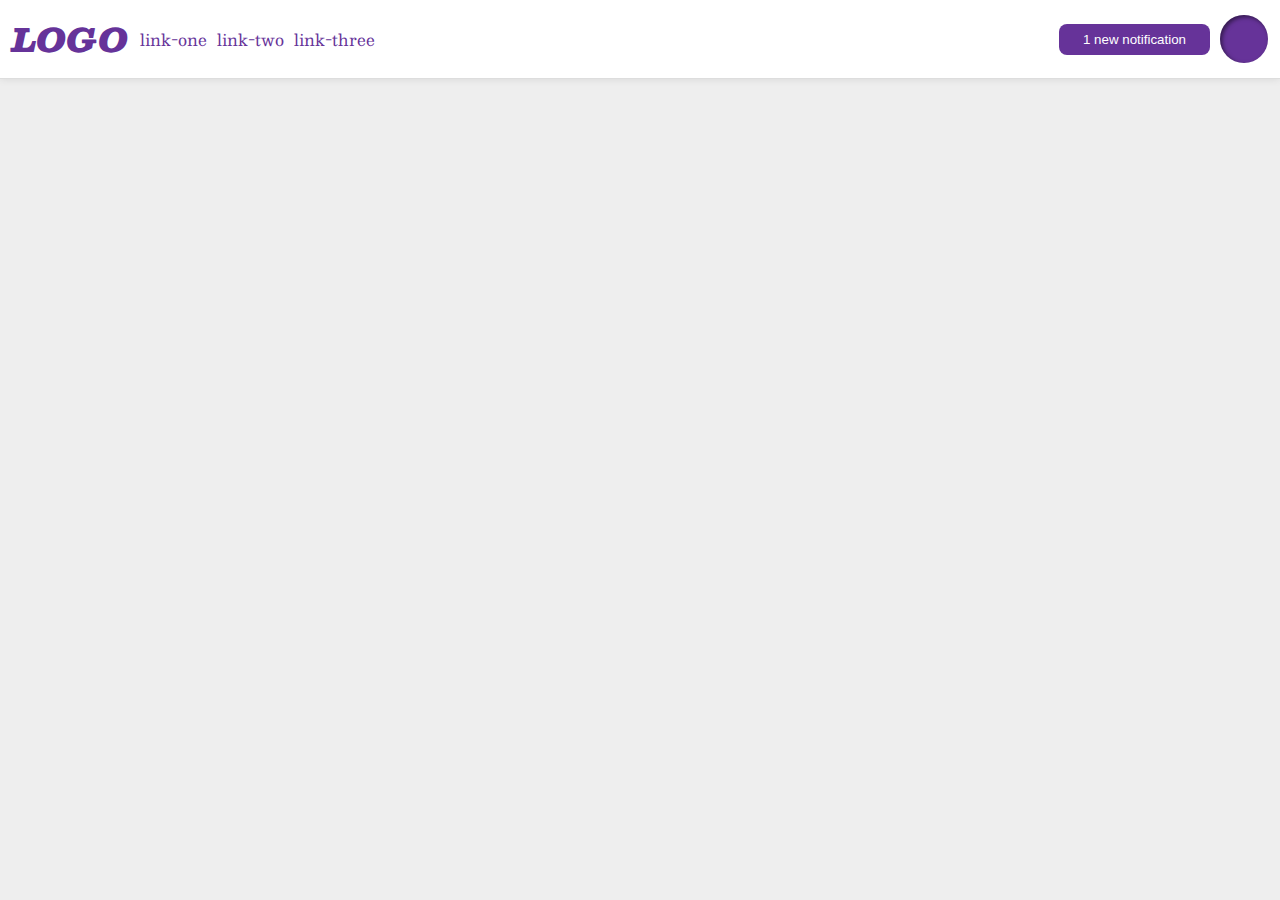
<file: foundations/flex/03-flex-header-2/index.html>
<!DOCTYPE html>
<html lang="en">
  <head>
    <meta charset="UTF-8">
    <meta http-equiv="X-UA-Compatible" content="IE=edge">
    <meta name="viewport" content="width=device-width, initial-scale=1.0">
    <title>Flex Header 2</title>
    <link rel="stylesheet" href="style.css">
  </head>
  <body>
    <div class="header">
      <div class="nav">
        <div class="logo">
          LOGO
        </div>
        <ul class="links">
          <li><a href="https://google.com">link-one</a></li>
          <li><a href="https://google.com">link-two</a></li>
          <li><a href="https://google.com">link-three</a></li>
        </ul>
      </div>
      <div class="end">
        <button class="notifications">
          1 new notification
        </button>
        <div class="profile-image"></div>
      </div>
    </div>
  </body>
</html>
</file>
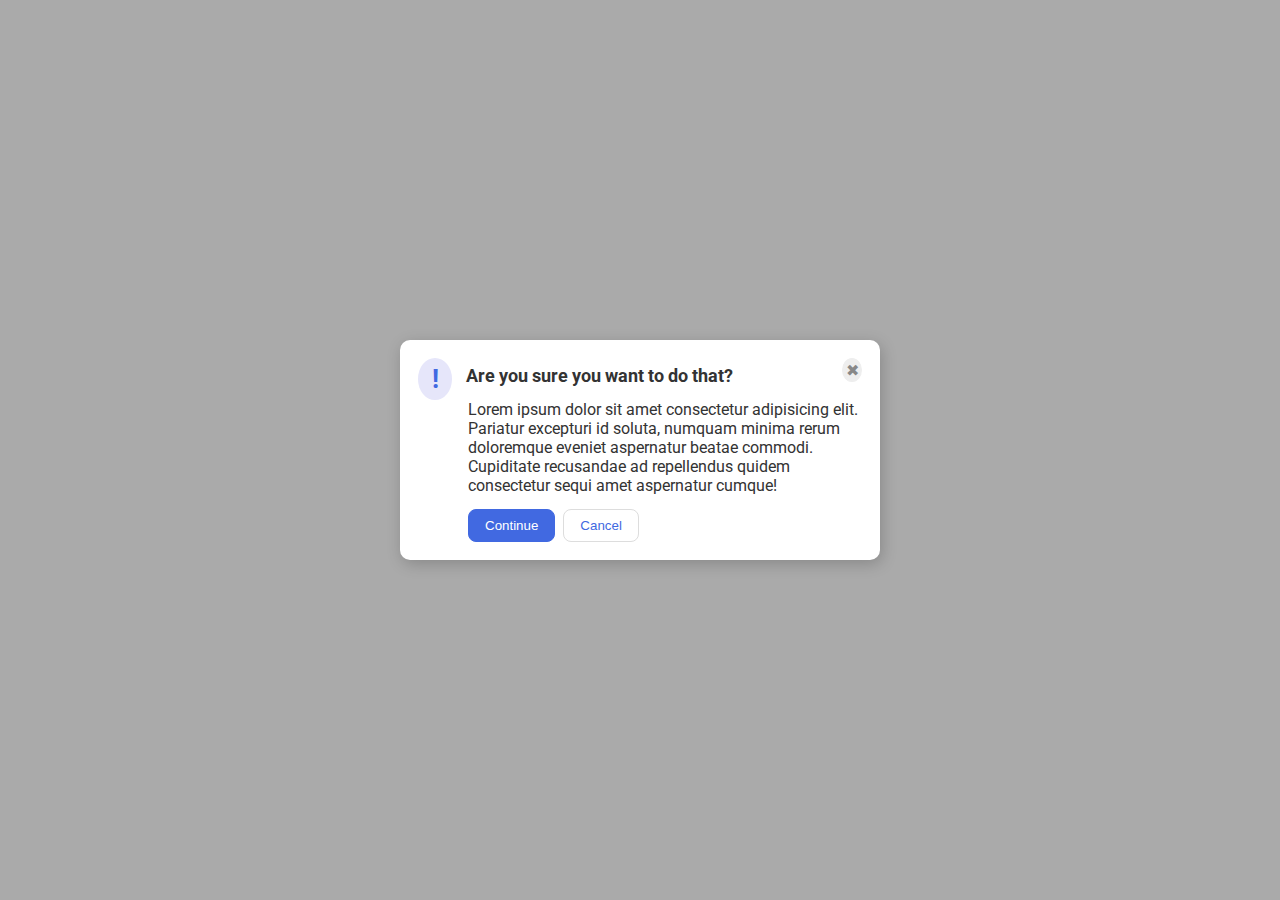
<file: foundations/flex/05-flex-modal/index.html>
<!DOCTYPE html>
<html lang="en">
  <head>
    <meta charset="UTF-8">
    <meta http-equiv="X-UA-Compatible" content="IE=edge">
    <meta name="viewport" content="width=device-width, initial-scale=1.0">
    <link rel="stylesheet" href="style.css">
    <title>Modal</title>
  </head>
  <body>
    <div class="modal">
      <div class="container">
        <div class="iconContainer">
          <div class="icon">!</div>
          <div class="header">Are you sure you want to do that?</div>
          <button class="close-button">✖</button>
        </div>
        <div class="text">Lorem ipsum dolor sit amet consectetur adipisicing elit. Pariatur excepturi id soluta, numquam minima rerum doloremque eveniet aspernatur beatae commodi. Cupiditate recusandae ad repellendus quidem consectetur sequi amet aspernatur cumque!</div>
        <div class="buttons">
          <button class="continue">Continue</button>
          <button class="cancel">Cancel</button>
        </div>
      </div>
    </div>
  </body>
</html>
</file>
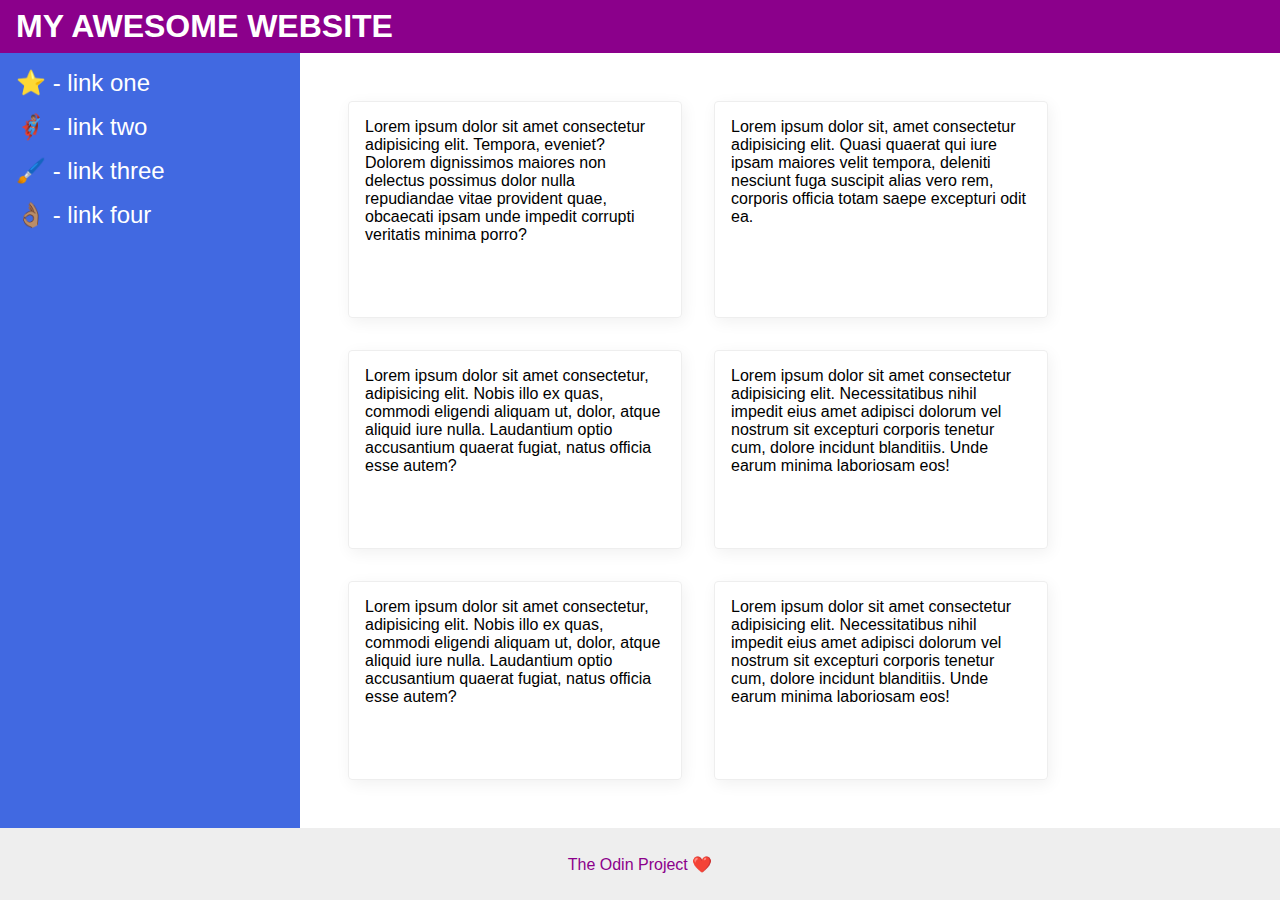
<file: foundations/flex/07-flex-layout-2/index.html>
<!DOCTYPE html>
<html lang="en">
  <head>
    <meta charset="UTF-8">
    <meta http-equiv="X-UA-Compatible" content="IE=edge">
    <meta name="viewport" content="width=device-width, initial-scale=1.0">
    <title>The Holy Grail</title>
    <link rel="stylesheet" href="style.css">
  </head>
  <body>
    <div class="header">
      MY AWESOME WEBSITE
    </div>
   <div class="body">
    <div class="sidebar">
      <ul>
        <li><a href="#">⭐ - link one</a></li>
        <li><a href="#">🦸🏽‍♂️ - link two</a></li>
        <li><a href="#">🖌️ - link three</a></li>
        <li><a href="#">👌🏽 - link four</a></li>
      </ul>
    </div>
    <div class="container">
      <div class="card">Lorem ipsum dolor sit amet consectetur adipisicing elit. Tempora, eveniet? Dolorem dignissimos maiores non delectus possimus dolor nulla repudiandae vitae provident quae, obcaecati ipsam unde impedit corrupti veritatis minima porro?</div>
      <div class="card">Lorem ipsum dolor sit, amet consectetur adipisicing elit. Quasi quaerat qui iure ipsam maiores velit tempora, deleniti nesciunt fuga suscipit alias vero rem, corporis officia totam saepe excepturi odit ea.</div>
      <div class="card">Lorem ipsum dolor sit amet consectetur, adipisicing elit. Nobis illo ex quas, commodi eligendi aliquam ut, dolor, atque aliquid iure nulla. Laudantium optio accusantium quaerat fugiat, natus officia esse autem?</div>
      <div class="card">Lorem ipsum dolor sit amet consectetur adipisicing elit. Necessitatibus nihil impedit eius amet adipisci dolorum vel nostrum sit excepturi corporis tenetur cum, dolore incidunt blanditiis. Unde earum minima laboriosam eos!</div>
      <div class="card">Lorem ipsum dolor sit amet consectetur, adipisicing elit. Nobis illo ex quas, commodi eligendi aliquam ut, dolor, atque aliquid iure nulla. Laudantium optio accusantium quaerat fugiat, natus officia esse autem?</div>
      <div class="card">Lorem ipsum dolor sit amet consectetur adipisicing elit. Necessitatibus nihil impedit eius amet adipisci dolorum vel nostrum sit excepturi corporis tenetur cum, dolore incidunt blanditiis. Unde earum minima laboriosam eos!</div>
    </div>
  </div> 
    <div class="footer">
      The Odin Project ❤️
    </div>
  </body>
</html>
</file>
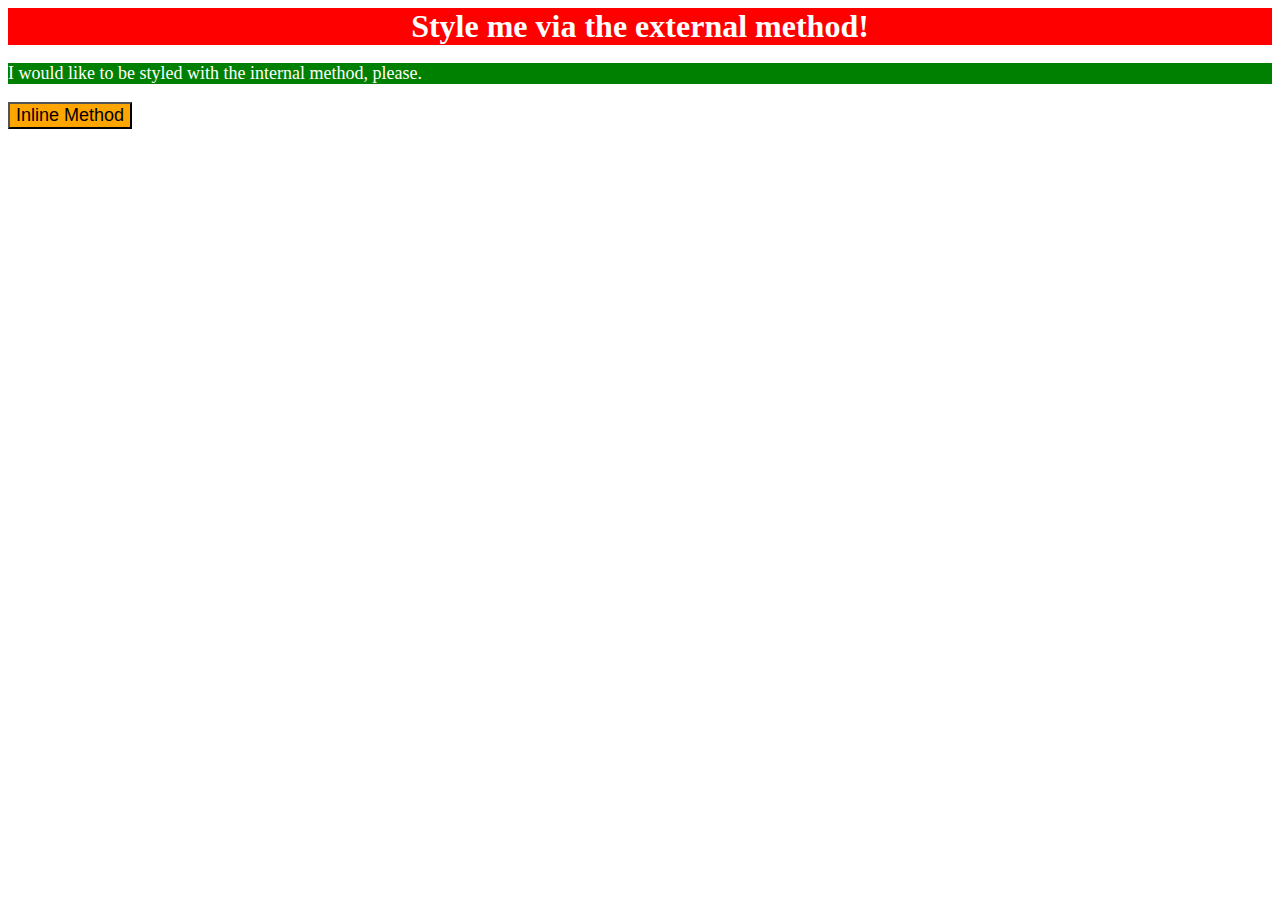
<file: foundations/intro-to-css/01-css-methods/index.html>
<!DOCTYPE html>
<html lang="en">
  <head>
    <meta charset="UTF-8">
    <meta http-equiv="X-UA-Compatible" content="IE=edge">
    <meta name="viewport" content="width=device-width, initial-scale=1.0">
    <title>Methods for Adding CSS</title>
    <style>
      div{
        background-color: red;
        color: white;
        font-size: 32px;
        font-weight: bold;
        text-align: center;
      }
      p{
        background-color: green;
        color: white;
        font-size: 18px;
      }
      button{
        background-color: orange;
        font-size: 18px;
      }
    </style>
  </head>
  <body>
    <div>Style me via the external method!</div>
    <p>I would like to be styled with the internal method, please.</p>
    <button>Inline Method</button>
  </body>
</html>
</file>
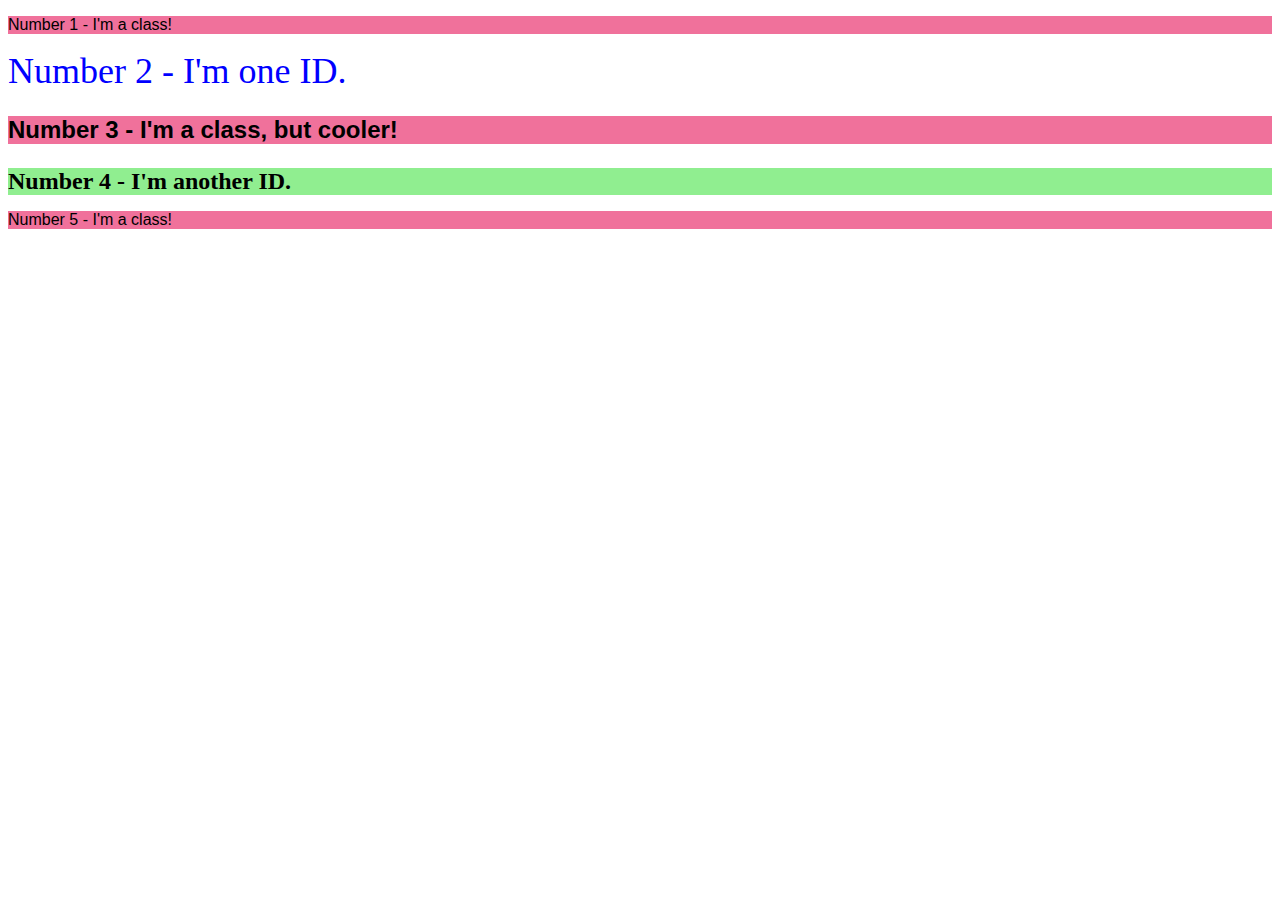
<file: foundations/intro-to-css/02-class-id-selectors/index.html>
<!DOCTYPE html>
<html lang="en">
  <head>
    <meta charset="UTF-8">
    <meta http-equiv="X-UA-Compatible" content="IE=edge">
    <meta name="viewport" content="width=device-width, initial-scale=1.0">
    <title>Class and ID Selectors</title>
    <link rel="stylesheet" href="style.css">
  </head>
  <body>
    <p class="p">Number 1 - I'm a class!</p>
    <div class="idOne">Number 2 - I'm one ID.</div>
    <p class="p" id="cooler">Number 3 - I'm a class, but cooler!</p>
    <div id="idTwo">Number 4 - I'm another ID.</div>
    <p class="p">Number 5 - I'm a class!</p>
  </body>
</html>
</file>
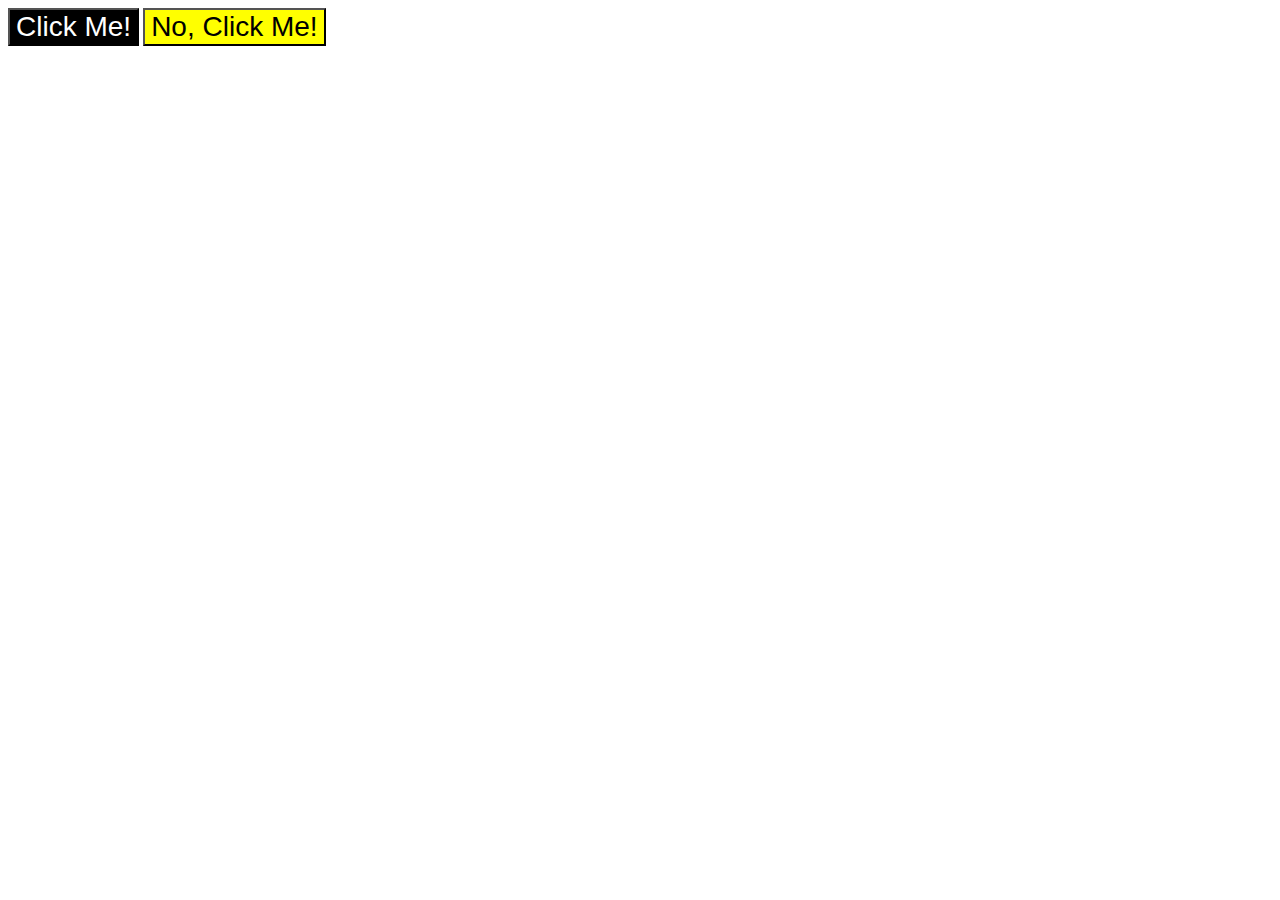
<file: foundations/intro-to-css/03-grouping-selectors/index.html>
<!DOCTYPE html>
<html lang="en">
  <head>
    <meta charset="UTF-8">
    <meta http-equiv="X-UA-Compatible" content="IE=edge">
    <meta name="viewport" content="width=device-width, initial-scale=1.0">
    <title>Grouping Selectors</title>
    <link rel="stylesheet" href="style.css">
  </head>
  <body>
    <button class="buttons" id="click">Click Me!</button>
    <button class="buttons" id="noClick">No, Click Me!</button>
  </body>
</html>
</file>
<file: foundations/flex/03-flex-header-2/style.css>
/* this is some magical font-importing.  
you'll learn about it later. */
@import url('https://fonts.googleapis.com/css2?family=Besley:ital,wght@0,400;1,900&display=swap');

body {
  margin: 0;
  background: #eee;
  font-family: Besley, serif;
}

.header {
  background: white;
  border-bottom: 1px solid #ddd;
  box-shadow: 0 0 8px rgba(0,0,0,.1);
  display: flex;
  align-items: center;
  justify-content: space-between;
  padding: 12px;

}

.profile-image {
  background: rebeccapurple;
  box-shadow: inset 2px 2px 4px rgba(0,0,0,.5);
  border-radius: 50%;
  width: 48px;
  height: 48px;
  justify-self: end;    
  
}

.logo {
  color: rebeccapurple;
  font-size: 32px;
  font-weight: 900;
  font-style: italic;
}

button {
  border: none;
  border-radius: 8px;
  background: rebeccapurple;
  color: white;
  padding: 8px 24px;
  

}

a {
  /* this removes the line under our links */
  text-decoration: none;
  color: rebeccapurple;
}

ul {
  list-style-type: none;
  display: flex;
  justify-content: space-evenly;
  gap: 10px;
  margin: 0;
  padding: 0;
}

.end{
  display: flex;
  gap:10px;
  align-items: center;
}

.nav{
  display: flex;
  align-items: center;
  gap: 12px;
}
</file>
<file: foundations/flex/05-flex-modal/style.css>
@import url('https://fonts.googleapis.com/css2?family=Roboto:wght@400;700&display=swap');

html, body {
  height: 100%;
}

body {
  font-family: Roboto, sans-serif;
  margin: 0;
  background: #aaa;
  color: #333;
  /* I'll give you this one for free lol */
  display: flex;
  align-items: center;
  justify-content: center;
}

.modal {
  display: flex;
  background: white;
  width: 480px;
  border-radius: 10px;
  box-shadow: 2px 4px 16px rgba(0,0,0,.2);
}

.icon {
  color: royalblue;
  font-size: 26px;
  font-weight: 700;
  background: lavender;
  width: 42px;
  height: 42px;
  border-radius: 50%;
  display: flex;
  align-items: center;
  justify-content: center;
}

.close-button {
  background: #eee;
  border-radius: 50%;
  color: #888;
  font-weight: 400;
  font-size: 16px;
  height: 24px;
  width: 24px;
  display: flex;
  align-items: center;
  justify-content: center;
  border: 1px solid #eee;
  padding: 0;
}

button {
  cursor: pointer;
  padding: 8px 16px;
  border-radius: 8px;
}

button.continue {
  background: royalblue;
  border: 1px solid royalblue;
  color: white;
}

button.cancel {
  background: white;
  border: 1px solid #ddd;
  color: royalblue;
}

.header {
  display: flex;
  align-items: center;
  justify-content: space-between;
  font-size: 18px;
  font-weight: 700;
  margin-bottom: 8px;
  width: 100%;
}

.buttons{
  display: flex;
  justify-content: start;
  gap: 8px;
  margin-left: 50px;
}

.text{
  margin-bottom: 14px;
  margin-left: 50px;
}

.container{
  padding: 18px;
}

.iconContainer {
  display: flex;
  justify-items: center;
  gap: 14px;
}
</file>
<file: foundations/flex/07-flex-layout-2/style.css>
body {
  font-family: -apple-system, BlinkMacSystemFont, 'Segoe UI', Roboto, Oxygen, Ubuntu, Cantarell, 'Open Sans', 'Helvetica Neue', sans-serif;
  margin: 0;
  min-height: 100vh;
  display: flex;
  flex-direction: column;
}

.header {
  display: flex;
  align-items: center;
  padding: 8px 16px;
  background: darkmagenta;
  color: white;
  font-weight: bold;
  font-size: 32px;
}

.footer {
  height: 72px;
  background: #eee;
  color: darkmagenta;
}

.sidebar {
  width: 300px;
  background: royalblue;
  box-sizing: border-box;
  flex-shrink: 0;
  padding: 16px;
}

.card {
  border: 1px solid #eee;
  box-shadow: 2px 4px 16px rgba(0,0,0,.06);
  border-radius: 4px;
}

.container{
  display: flex;
  flex-wrap: wrap;
  padding: 48px;
  gap: 32px;
}

.card {
  padding: 16px;
  width: 300px;
}

.body{
  flex: 1;
  display: flex;
}

ul {
  list-style-type: none;
  margin: 0;
  padding: 0;
} 

li {
  margin-bottom: 16px;
}

a {
  color: white;
  text-decoration: none;
  font-size: 24px;
}

.footer {
  display: flex;
  align-items: center;
  justify-content: center;
}
</file>
<file: foundations/intro-to-css/02-class-id-selectors/style.css>
.p{
    background-color: rgb(240, 113, 155);
    font-family: Verdana, Geneva, Tahoma, sans-serif;
}

.p#cooler{
    font-size: 24px;
    font-weight: bold;
}

.idOne{
    font-size: 36px;
    color: blue;
}

#idTwo{
    font-size: 24px;
    font-weight: bold;
    background-color: lightgreen;
}
</file>
<file: foundations/intro-to-css/03-grouping-selectors/style.css>
.buttons{
    font-size: 28px;
    font-family: Helvetica, 'Times New Roman', serif;
  
}

.buttons#noClick{
    background-color: yellow;
}

.buttons#click{
    background-color: black;
    color: white;
}
</file>
